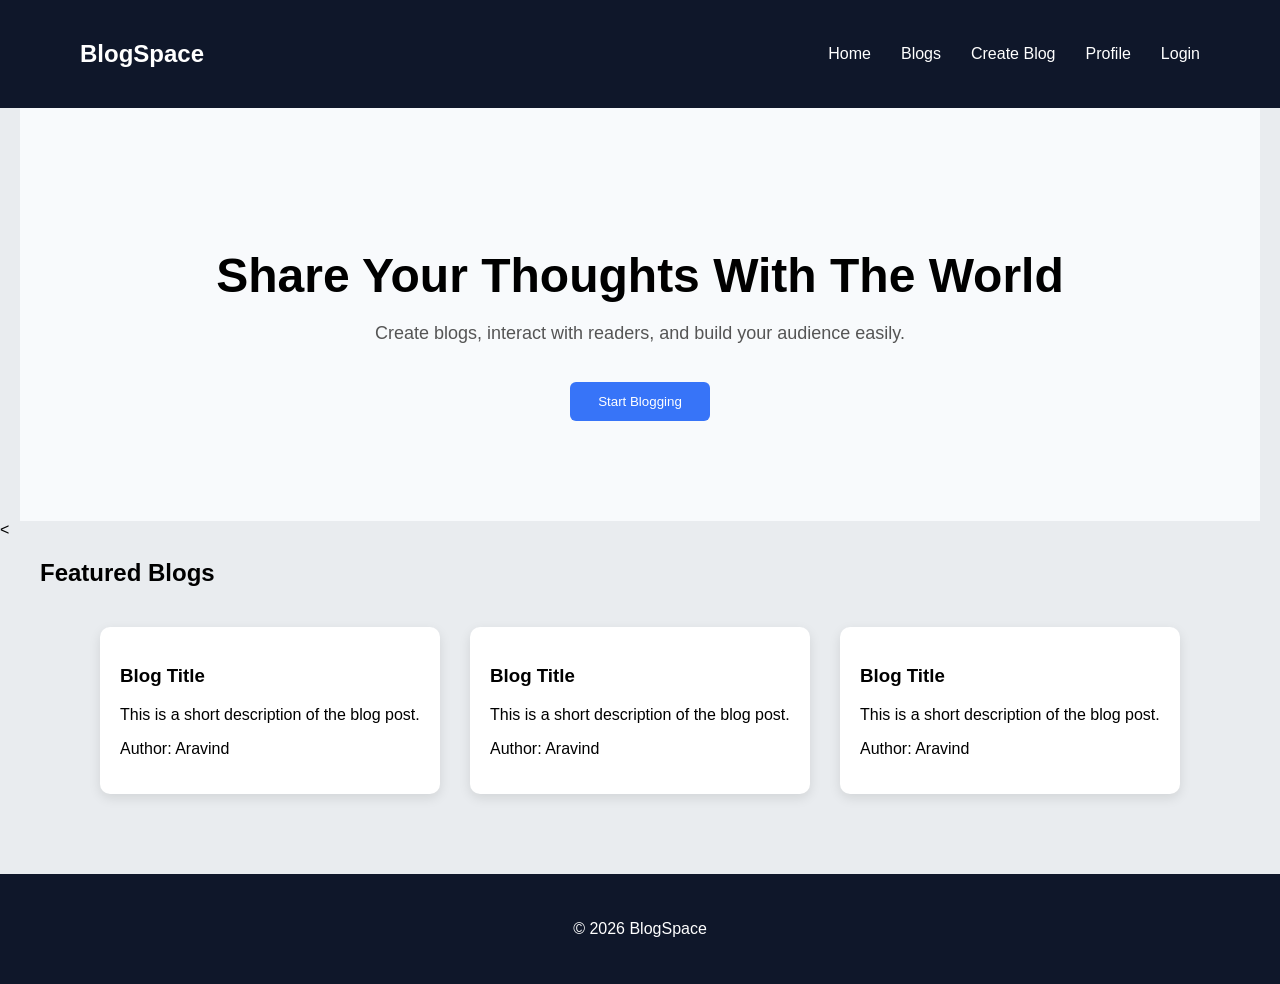
<file: templates/index.html>
<html>
<head>

<title>BlogSpace</title>

<link rel="stylesheet" href="../static/css/style.css">

</head>

<body>

<nav class="navbar">

<h2>BlogSpace</h2>

<ul>

<li><a href="index.html">Home</a></li>
<li><a href="blogs.html">Blogs</a></li>
<li><a href="create-blog.html">Create Blog</a></li>
<li><a href="profile.html">Profile</a></li>
<li><a href="login.html">Login</a></li>

</ul>

</nav>


<section class="hero container">

<h1>Share Your Thoughts With The World</h1>

<p>Create blogs, interact with readers, and build your audience easily.</p>

<button>Start Blogging</button>

</section>


<<section class="blogs container">

<h2>Featured Blogs</h2>

<div class="blog-container">

<div class="blog-card">
<h3>Blog Title</h3>
<p>This is a short description of the blog post.</p>
<p>Author: Aravind</p>
</div>

<div class="blog-card">
<h3>Blog Title</h3>
<p>This is a short description of the blog post.</p>
<p>Author: Aravind</p>
</div>

<div class="blog-card">
<h3>Blog Title</h3>
<p>This is a short description of the blog post.</p>
<p>Author: Aravind</p>
</div>

</div>

</section>


<footer>

<p>© 2026 BlogSpace</p>

</footer>

</body>

</html>
</file>
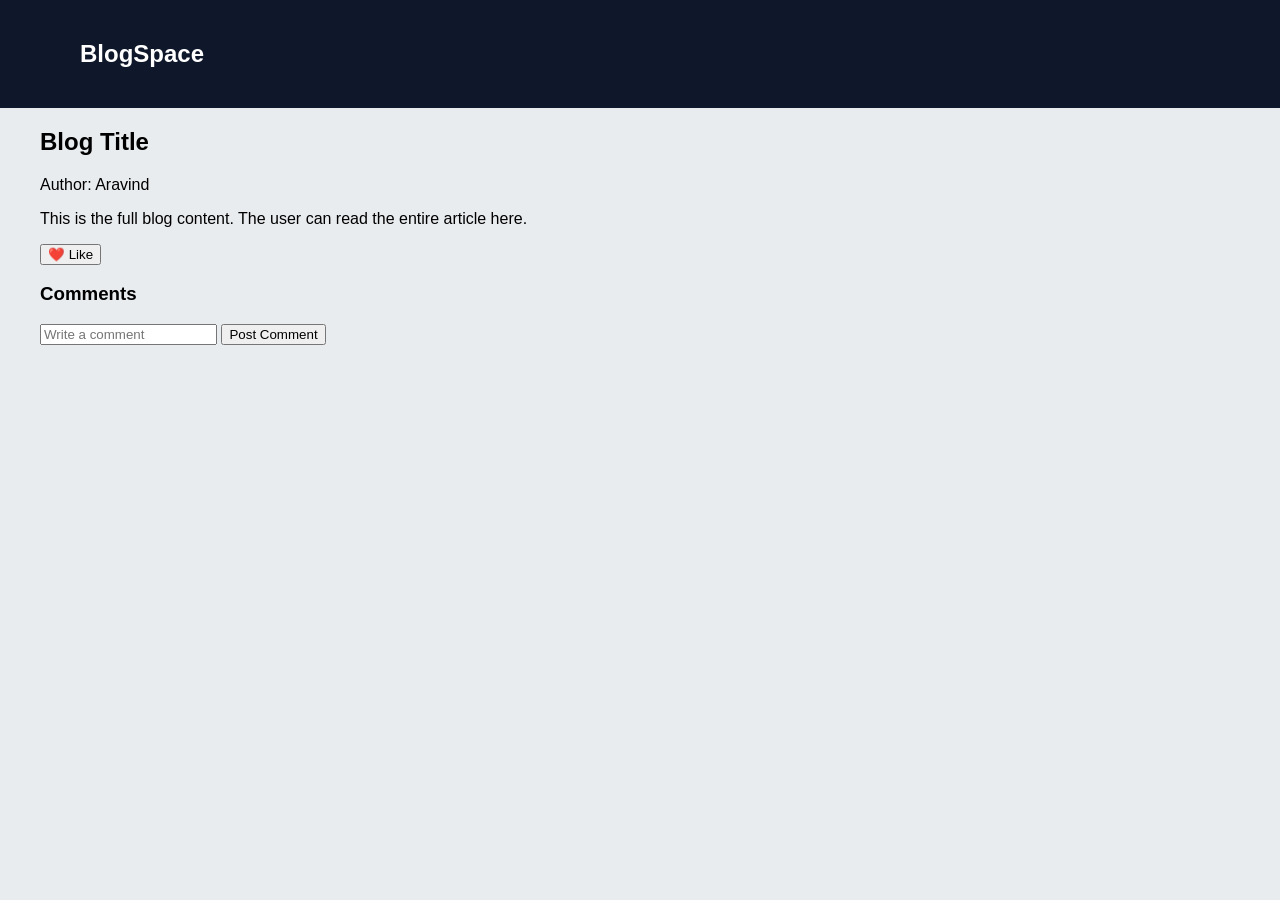
<file: templates/blog-detail.html>
<html>
<head>
<title>Blog Detail</title>
<link rel="stylesheet" href="../static/css/style.css">
</head>

<body>

<nav class="navbar">
<h2>BlogSpace</h2>
</nav>

<section class="container">

<h1>Blog Title</h1>

<p>Author: Aravind</p>

<p>
This is the full blog content. The user can read the entire article here.
</p>

<button>❤️ Like</button>

<h3>Comments</h3>

<input type="text" placeholder="Write a comment">
<button>Post Comment</button>

</section>

</body>
</html>
</file>
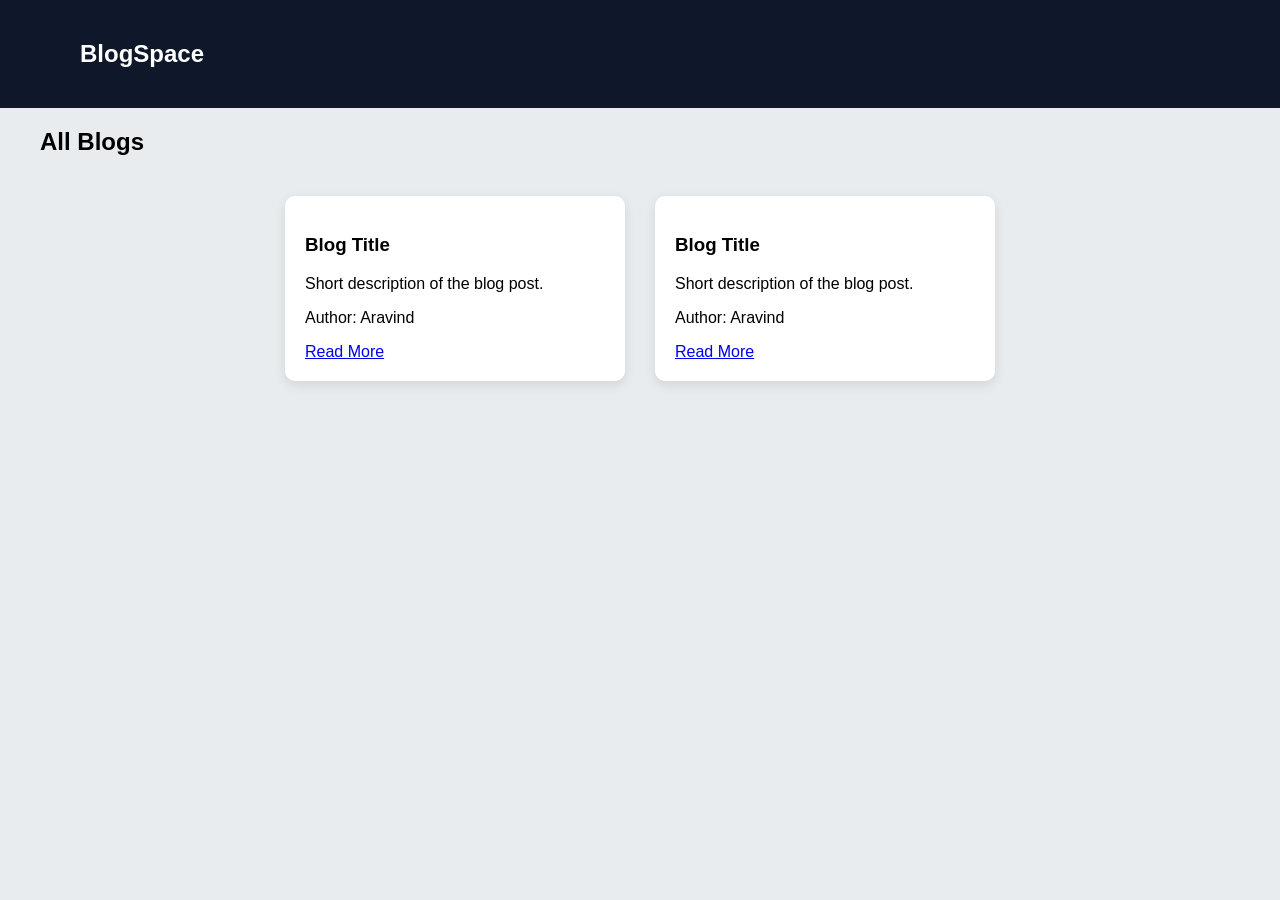
<file: templates/blogs.html>
<html>
<head>
<title>All Blogs</title>
<link rel="stylesheet" href="../static/css/style.css">
</head>

<body>

<nav class="navbar">
<h2>BlogSpace</h2>
</nav>

<section class="blogs container">

<h2>All Blogs</h2>

<div class="blog-container">

<div class="blog-card">
<h3>Blog Title</h3>
<p>Short description of the blog post.</p>
<p>Author: Aravind</p>
<a href="blog-detail.html">Read More</a>
</div>

<div class="blog-card">
<h3>Blog Title</h3>
<p>Short description of the blog post.</p>
<p>Author: Aravind</p>
<a href="blog-detail.html">Read More</a>
</div>

</div>

</section>

</body>
</html>
</file>
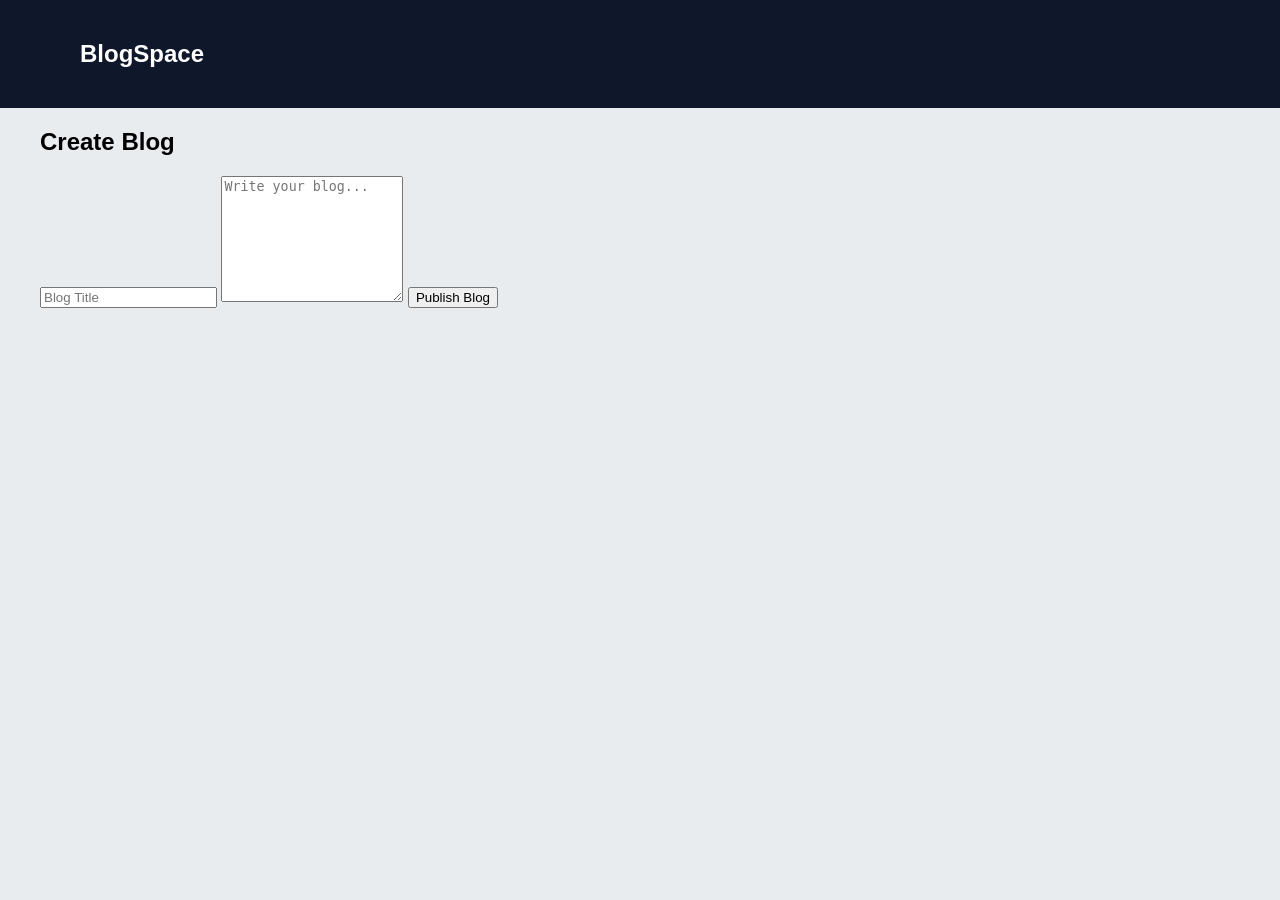
<file: templates/create-blog.html>
<html>
<head>
<title>Create Blog</title>
<link rel="stylesheet" href="../static/css/style.css">
</head>

<body>

<nav class="navbar">
<h2>BlogSpace</h2>
</nav>

<section class="container">

<h2>Create Blog</h2>

<form>

<input type="text" placeholder="Blog Title">

<textarea placeholder="Write your blog..." rows="8"></textarea>

<button type="submit">Publish Blog</button>

</form>

</section>

</body>
</html>
</file>
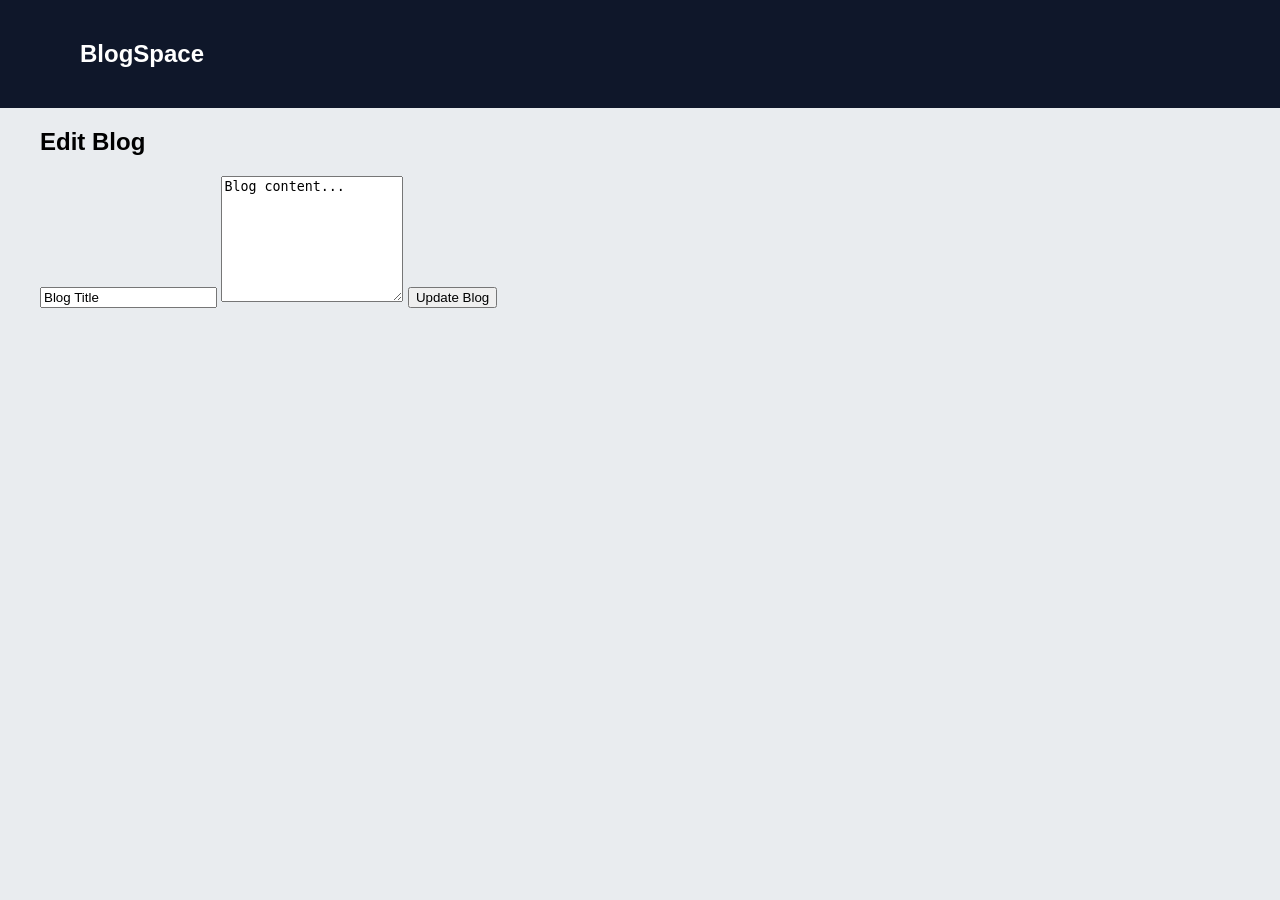
<file: templates/edit-blog.html>
<html>
<head>
<title>Edit Blog</title>
<link rel="stylesheet" href="../static/css/style.css">
</head>

<body>

<nav class="navbar">
<h2>BlogSpace</h2>
</nav>

<section class="container">

<h2>Edit Blog</h2>

<form>

<input type="text" value="Blog Title">

<textarea rows="8">Blog content...</textarea>

<button type="submit">Update Blog</button>

</form>

</section>

</body>
</html>
</file>
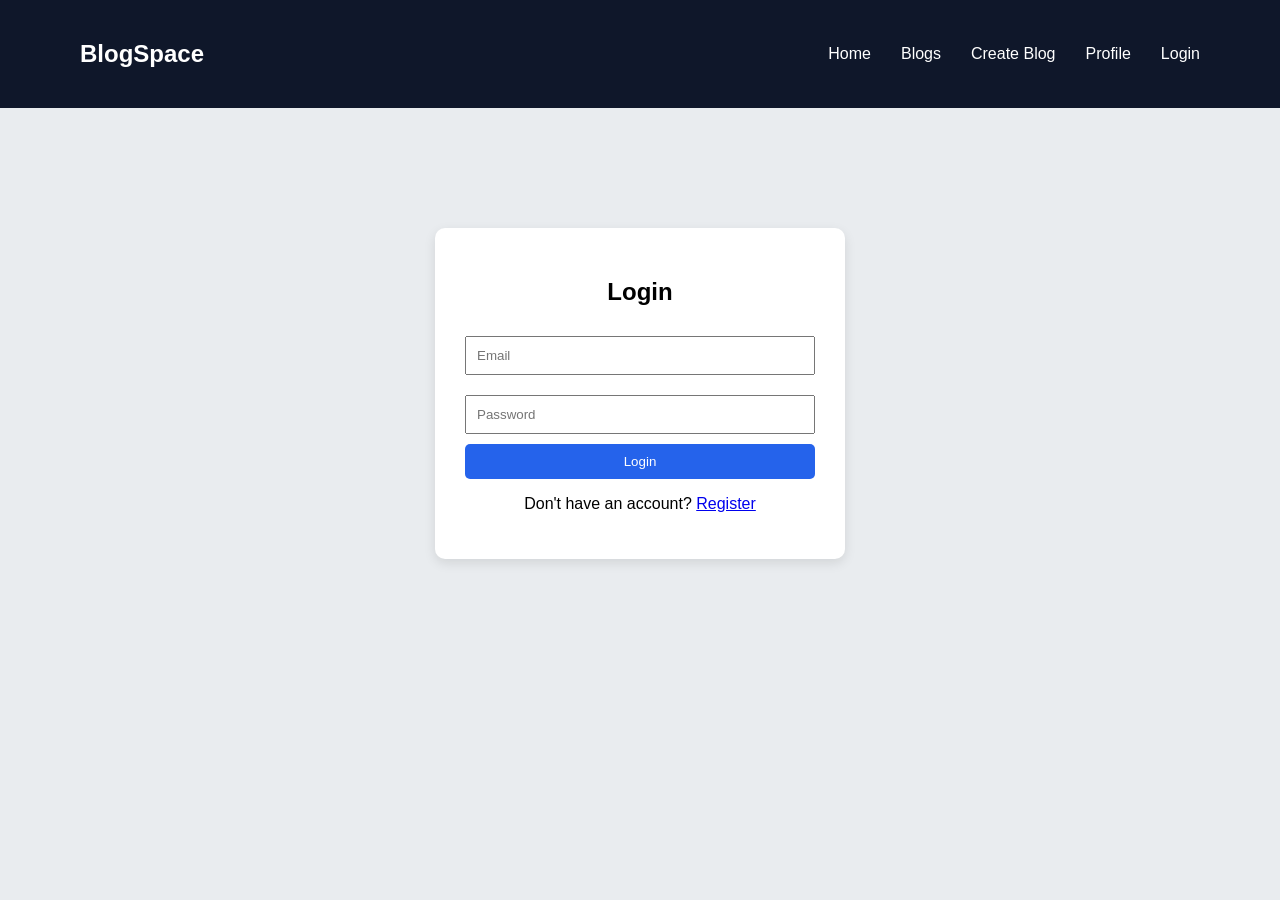
<file: templates/login.html>
<html>
<head>
<title>Login</title>
<link rel="stylesheet" href="../static/css/style.css">
</head>

<body>

<nav class="navbar">
<h2>BlogSpace</h2>

<ul>
<li><a href="index.html">Home</a></li>
<li><a href="blogs.html">Blogs</a></li>
<li><a href="create-blog.html">Create Blog</a></li>
<li><a href="profile.html">Profile</a></li>
<li><a href="login.html">Login</a></li>
</ul>

</nav>

<div class="login-container">

<h2>Login</h2>

<form>

<input type="email" placeholder="Email" required>
<input type="password" placeholder="Password" required>

<button type="submit">Login</button>

<p>Don't have an account? <a href="register.html">Register</a></p>

</form>

</div>

</body>
</html>
</file>
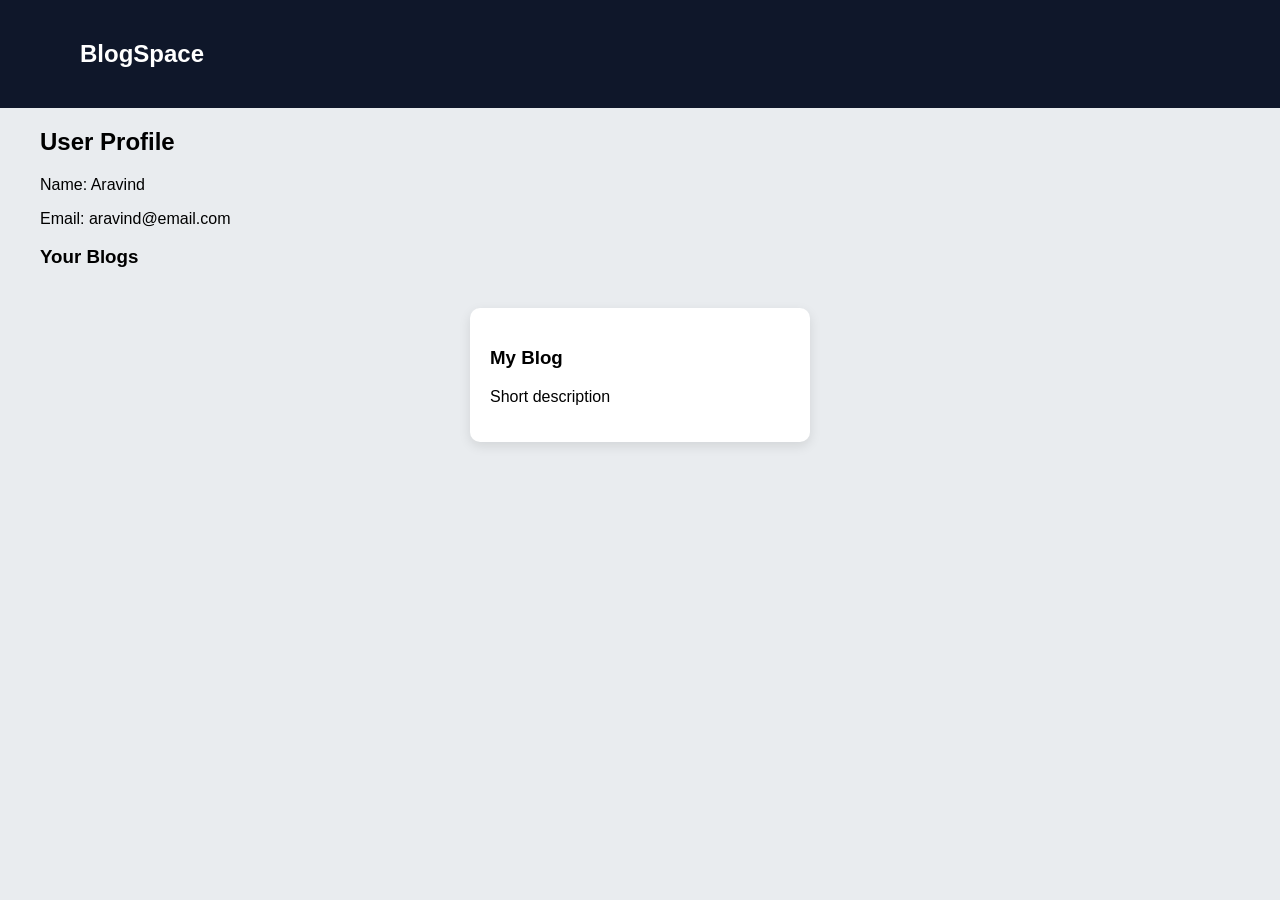
<file: templates/profile.html>
<html>
<head>
<title>Profile</title>
<link rel="stylesheet" href="../static/css/style.css">
</head>

<body>

<nav class="navbar">
<h2>BlogSpace</h2>
</nav>

<section class="container">

<h2>User Profile</h2>

<p>Name: Aravind</p>
<p>Email: aravind@email.com</p>

<h3>Your Blogs</h3>

<div class="blog-container">

<div class="blog-card">
<h3>My Blog</h3>
<p>Short description</p>
</div>

</div>

</section>

</body>
</html>
</file>
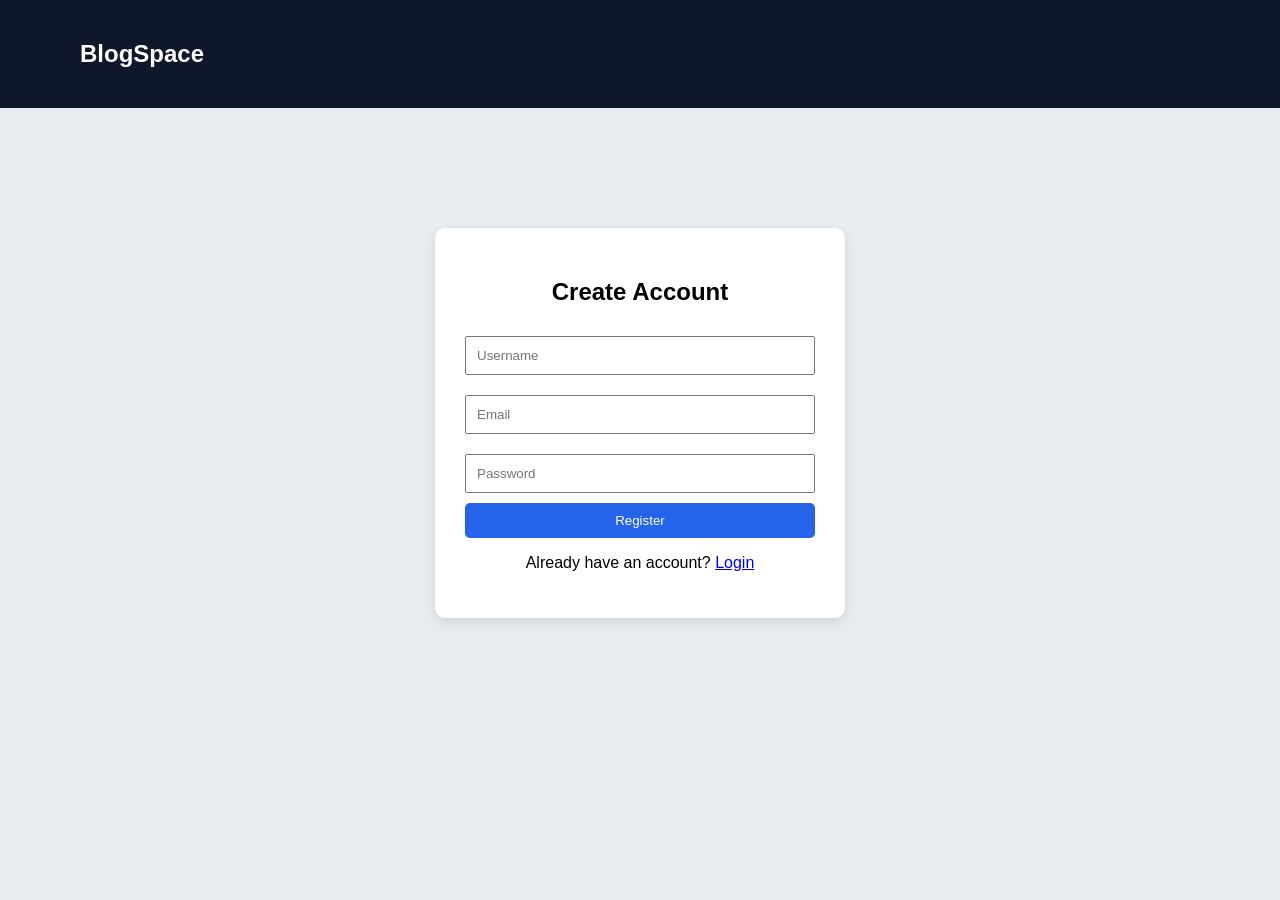
<file: templates/register.html>
<html>
<head>
<title>Register</title>
<link rel="stylesheet" href="../static/css/style.css">
</head>

<body>

<nav class="navbar">
<h2>BlogSpace</h2>
</nav>

<div class="login-container">

<h2>Create Account</h2>

<form>

<input type="text" placeholder="Username">
<input type="email" placeholder="Email">
<input type="password" placeholder="Password">

<button type="submit">Register</button>

<p>Already have an account? <a href="login.html">Login</a></p>

</form>

</div>

</body>
</html>
</file>
<file: static/css/style.css>
body{
font-family:Arial;
margin:0;
background:#e9ecef;
}

.navbar{
display:flex;
justify-content:space-between;
align-items:center;
padding:20px 80px;
background:#0F172A;
color:white;
}

.navbar ul{
display:flex;
gap:30px;
list-style:none;
margin:0;
padding:0;
}

.navbar a{
color:white;
text-decoration:none;
font-size:16px;
}
.hero{
text-align:center;
padding:100px 20px;
background:#F8FAFC;
}

.hero h1{
font-size:48px;
margin-bottom:20px;
}

.hero p{
font-size:18px;
color:#555;
}

.hero button{
margin-top:20px;
padding:12px 28px;
background:#3774f8;
color:white;
border:none;
border-radius:6px;
cursor:pointer;
}
.blog-container{
display:flex;
justify-content:center;
gap:30px;
flex-wrap:wrap;
margin-top:40px;
}

.blog-card{
background:white;
padding:20px;
border-radius:10px;
box-shadow:0 4px 12px rgba(0,0,0,0.1);
width:300px;
transition:0.3s;
}

.blog-card:hover{
transform:translateY(-5px);
}

.container{
max-width:1200px;
margin:auto;
}

footer{
text-align:center;
padding:30px;
background:#0F172A;
color:white;
margin-top:80px;
}

.login-container{
width:350px;
margin:120px auto;
background:white;
padding:30px;
border-radius:10px;
box-shadow:0 4px 12px rgba(0,0,0,0.1);
text-align:center;
}

.login-container input{
width:100%;
padding:10px;
margin:10px 0;
}

.login-container button{
background:#2563EB;
color:white;
border:none;
padding:10px;
width:100%;
border-radius:5px;
}
</file>
